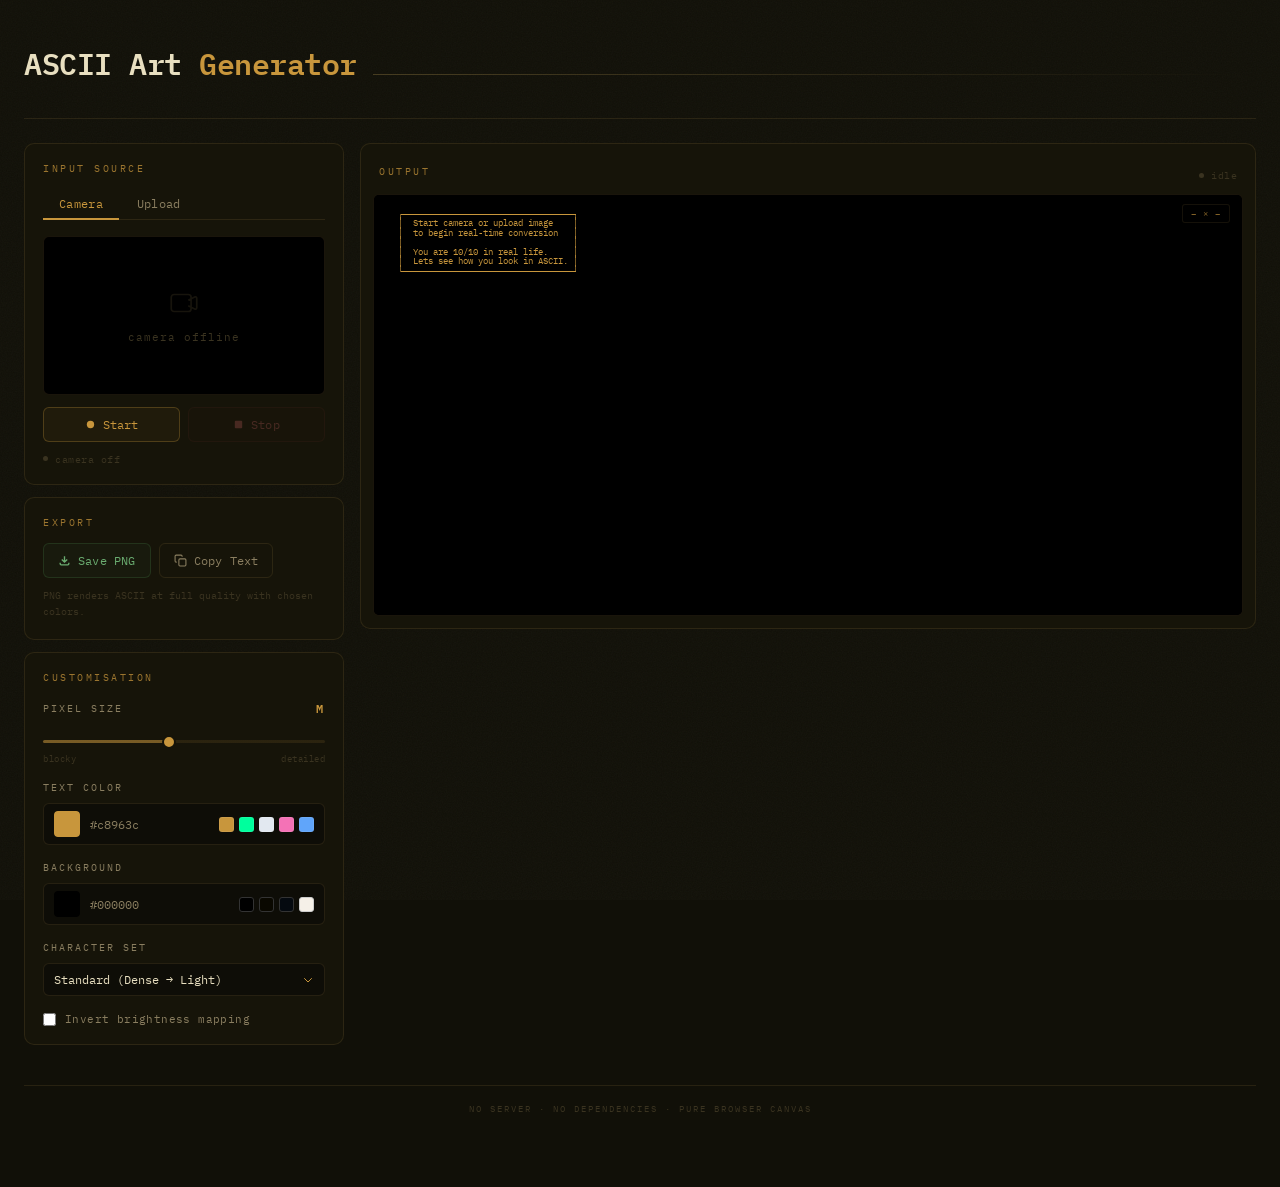
<file: src/index.html>
<!DOCTYPE html>
<html lang="en">

<head>
  <meta charset="UTF-8" />
  <meta name="viewport" content="width=device-width, initial-scale=1.0" />
  <meta name="description" content="Real-time ASCII Art Generator — convert live camera or images in-browser." />
  <title>ASCII Art Generator</title>
  <link rel="stylesheet" href="style.css" />
</head>

<body>
  <div class="app-wrapper">


    <header class="header">
      <h1>ASCII Art <em>Generator</em></h1>
      <div class="header-rule"></div>
    </header>


    <div class="main-grid">


      <div class="left-panel">


        <div class="card reveal">
          <div class="section-title">Input Source</div>

          <div class="tabs">
            <button class="tab-btn active" id="tabCamera" onclick="switchTab('camera')">Camera</button>
            <button class="tab-btn" id="tabUpload" onclick="switchTab('upload')">Upload</button>
          </div>

          <div class="tab-panel active" id="panelCamera">
            <div class="preview-box">
              <video id="video" autoplay playsinline muted></video>
              <div class="preview-placeholder" id="camPlaceholder">
                <svg viewBox="0 0 24 24" fill="none" stroke="currentColor" stroke-width="1.2">
                  <path
                    d="M15 10l4.553-2.277A1 1 0 0121 8.618v6.764a1 1 0 01-1.447.894L15 14M3 8a2 2 0 012-2h10a2 2 0 012 2v8a2 2 0 01-2 2H5a2 2 0 01-2-2V8z" />
                </svg>
                <span>camera offline</span>
              </div>
            </div>

            <div class="source-grid">
              <button class="btn btn-primary" id="startCamBtn" onclick="startCamera()">
                <svg width="11" height="11" viewBox="0 0 24 24" fill="currentColor">
                  <circle cx="12" cy="12" r="8" />
                </svg>
                Start
              </button>
              <button class="btn btn-danger" id="stopCamBtn" onclick="stopCamera()" disabled>
                <svg width="11" height="11" viewBox="0 0 24 24" fill="currentColor">
                  <rect x="4" y="4" width="16" height="16" rx="2" />
                </svg>
                Stop
              </button>
            </div>

            <div class="status-bar">
              <div class="status-dot" id="camDot"></div>
              <span id="camStatus">camera off</span>
            </div>
          </div>


          <div class="tab-panel" id="panelUpload">
            <div id="dropZone" onclick="document.getElementById('fileInput').click()" ondragover="handleDragOver(event)"
              ondragleave="handleDragLeave(event)" ondrop="handleDrop(event)" role="button" tabindex="0">
              <svg width="32" height="32" viewBox="0 0 24 24" fill="none" stroke="rgba(200,150,60,0.45)"
                stroke-width="1.3">
                <path
                  d="M4 16l4.586-4.586a2 2 0 012.828 0L16 16m-2-2l1.586-1.586a2 2 0 012.828 0L20 14M14 8h.01M6 20h12a2 2 0 002-2V6a2 2 0 00-2-2H6a2 2 0 00-2 2v12a2 2 0 002 2z" />
              </svg>
              <p>Click or drag &amp; drop</p>
              <p class="drop-sub">JPG · PNG · GIF · WebP</p>
            </div>
            <input type="file" id="fileInput" accept="image/*" style="display:none" onchange="handleFileInput(event)" />

            <div id="uploadPreviewWrap" style="display:none;">
              <div class="preview-box">
                <img id="uploadPreview" alt="preview" />
              </div>
            </div>
          </div>
        </div>
        <div class="card reveal">
          <div class="section-title">Export</div>
          <div class="action-row">
            <button class="btn btn-success" onclick="downloadImage()">
              <svg width="13" height="13" viewBox="0 0 24 24" fill="none" stroke="currentColor" stroke-width="2.5">
                <path d="M4 16v2a2 2 0 002 2h12a2 2 0 002-2v-2M7 10l5 5 5-5M12 4v11" />
              </svg>
              Save PNG
            </button>
            <button class="btn btn-ghost" onclick="copyToClipboard()">
              <svg width="13" height="13" viewBox="0 0 24 24" fill="none" stroke="currentColor" stroke-width="2">
                <rect x="9" y="9" width="13" height="13" rx="2" />
                <path d="M5 15H4a2 2 0 01-2-2V4a2 2 0 012-2h9a2 2 0 012 2v1" />
              </svg>
              Copy Text
            </button>
          </div>
          <p class="export-note">PNG renders ASCII at full quality with chosen colors.</p>
        </div>

        <div class="card reveal">
          <div class="section-title">Customisation</div>
          <div class="controls-stack">


            <div class="control-item">
              <label>
                Pixel Size
                <span class="val-badge" id="pixelSizeVal">M</span>
              </label>
              <input type="range" id="pixelSize" min="1" max="10" value="5" oninput="onPixelSize(this.value)"
                aria-label="Pixel size (affects detail and character size together)" />
              <div class="slider-hint">
                <span>blocky</span>
                <span>detailed</span>
              </div>
            </div>


            <div class="control-item">
              <label>Text Color</label>
              <div class="color-wrap">
                <input type="color" id="textColor" value="#c8963c" oninput="onColorChange(this.value)" />
                <span class="color-hex" id="colorHex">#c8963c</span>
                <div class="color-swatches">
                  <div class="color-swatch" style="background:#c8963c;" onclick="setColor('#c8963c')" title="Amber">
                  </div>
                  <div class="color-swatch" style="background:#00ff9d;" onclick="setColor('#00ff9d')" title="Green">
                  </div>
                  <div class="color-swatch" style="background:#e2e8f0;" onclick="setColor('#e2e8f0')" title="White">
                  </div>
                  <div class="color-swatch" style="background:#f472b6;" onclick="setColor('#f472b6')" title="Pink">
                  </div>
                  <div class="color-swatch" style="background:#60a5fa;" onclick="setColor('#60a5fa')" title="Blue">
                  </div>
                </div>
              </div>
            </div>


            <div class="control-item">
              <label>Background</label>
              <div class="color-wrap">
                <input type="color" id="bgColor" value="#000000" oninput="onBgChange(this.value)" />
                <span class="color-hex" id="bgHex">#000000</span>
                <div class="color-swatches">
                  <div class="color-swatch" style="background:#000000;border:1px solid #333;" onclick="setBg('#000000')"
                    title="Black"></div>
                  <div class="color-swatch" style="background:#0a0800;border:1px solid #333;" onclick="setBg('#0a0800')"
                    title="Dark Warm"></div>
                  <div class="color-swatch" style="background:#050a10;border:1px solid #333;" onclick="setBg('#050a10')"
                    title="Dark Blue"></div>
                  <div class="color-swatch" style="background:#f5f0e8;border:1px solid #ccc;" onclick="setBg('#f5f0e8')"
                    title="Paper"></div>
                </div>
              </div>
            </div>


            <div class="control-item">
              <label>Character Set</label>
              <select class="charset-select" id="charset" onchange="onCharsetChange()">
                <option value="standard">Standard (Dense → Light)</option>
                <option value="blocks">Block Characters ████▓▒░</option>
                <option value="simple">Simple .:-=+*#@</option>
                <option value="letters">Letters &amp; Numbers</option>
                <option value="binary">Binary 0 and 1</option>
                <option value="custom">Custom…</option>
              </select>
              <input type="text" id="customChars" class="custom-chars-input" placeholder="characters: dark → light" />
            </div>


            <label class="toggle-row">
              <input type="checkbox" id="invertCheck" onchange="renderNow()" />
              Invert brightness mapping
            </label>

          </div>
        </div>




      </div>


      <div class="output-card reveal">
        <div class="output-header">
          <div class="section-title" style="margin-bottom:0;">Output</div>
          <div class="status-bar">
            <div class="status-dot" id="renderDot"></div>
            <span id="renderStatus">idle</span>
          </div>
        </div>

        <div class="output-wrapper">
          <div class="output-badge" id="dimBadge">– × –</div>
          <div id="asciiOutput" role="img" aria-label="ASCII art output" aria-live="polite"></div>
        </div>

        <canvas id="hiddenCanvas" style="display:none;" aria-hidden="true"></canvas>
      </div>

    </div>
    <footer class="footer-line">
      No server · No dependencies · Pure browser canvas
    </footer>

  </div>

  <div id="toast" role="status" aria-live="assertive"></div>
  <script src="app.js"></script>
</body>

</html>
</file>
<file: src/style.css>
@import url('https://fonts.googleapis.com/css2?family=IBM+Plex+Mono:wght@300;400;600&family=IBM+Plex+Sans:wght@300;400;500;600&display=swap');

:root {
  --bg:          #111008;
  --bg-card:     #161409;
  --bg-input:    #0e0d07;
  --bg-hover:    #1c1a0d;

  --border:      rgba(180, 150, 80, 0.14);
  --border-hi:   rgba(180, 150, 80, 0.32);

  --ink:         #e8dfc0;
  --ink-mid:     #8a7e60;
  --ink-dim:     #3a3320;

  --amber:       #c8963c;
  --amber-glow:  rgba(200, 150, 60, 0.12);
  --amber-dim:   rgba(200, 150, 60, 0.06);

  --red:         #b84040;
  --green:       #4a8c50;

  --radius:      10px;
  --font-mono:   'IBM Plex Mono', 'Courier New', monospace;
  --font-sans:   'IBM Plex Sans', system-ui, sans-serif;
}

*, *::before, *::after { box-sizing: border-box; margin: 0; padding: 0; }
html { overflow-x: hidden; }

body {
  background: var(--bg);
  color: var(--ink);
  font-family: var(--font-sans);
  min-height: 100vh;
  -webkit-font-smoothing: antialiased;
}


body::before {
  content: '';
  position: fixed;
  inset: 0;
  background-image: url("data:image/svg+xml,%3Csvg xmlns='http://www.w3.org/2000/svg' width='300' height='300'%3E%3Cfilter id='n'%3E%3CfeTurbulence type='fractalNoise' baseFrequency='0.8' numOctaves='4' stitchTiles='stitch'/%3E%3C/filter%3E%3Crect width='300' height='300' filter='url(%23n)' opacity='0.035'/%3E%3C/svg%3E");
  pointer-events: none;
  z-index: 0;
}

::-webkit-scrollbar { width: 5px; height: 5px; }
::-webkit-scrollbar-track { background: var(--bg); }
::-webkit-scrollbar-thumb { background: var(--ink-dim); border-radius: 3px; }
::-webkit-scrollbar-thumb:hover { background: var(--ink-mid); }

.app-wrapper {
  position: relative;
  z-index: 1;
  max-width: 1440px;
  margin: 0 auto;
  padding: 0 24px 72px;
}

.header {
  padding: 40px 0 32px;
  border-bottom: 1px solid var(--border);
  margin-bottom: 24px;
  display: flex;
  align-items: baseline;
  gap: 16px;
}

.header h1 {
  font-family: var(--font-mono);
  font-size: clamp(1.3rem, 2.8vw, 1.9rem);
  font-weight: 600;
  color: var(--ink);
  letter-spacing: -0.5px;
  white-space: nowrap;
}

.header h1 em {
  font-style: normal;
  color: var(--amber);
}

.header-rule {
  flex: 1;
  height: 1px;
  background: linear-gradient(90deg, var(--border-hi), transparent);
  margin-bottom: 3px;
}

.main-grid {
  display: grid;
  grid-template-columns: 320px 1fr;
  gap: 16px;
  align-items: start;
}

.left-panel {
  display: flex;
  flex-direction: column;
  gap: 12px;
}


.card {
  background: var(--bg-card);
  border: 1px solid var(--border);
  border-radius: var(--radius);
  padding: 18px;
  opacity: 0;
  transform: translateY(12px);
  animation: revealUp 0.4s ease forwards;
  transition: border-color 0.2s;
}
.card:nth-child(1) { animation-delay: 0.05s; }
.card:nth-child(2) { animation-delay: 0.12s; }
.card:nth-child(3) { animation-delay: 0.19s; }
.card:hover { border-color: var(--border-hi); }

@keyframes revealUp {
  to { opacity: 1; transform: translateY(0); }
}

.section-title {
  font-family: var(--font-mono);
  font-size: 0.62rem;
  letter-spacing: 2.5px;
  text-transform: uppercase;
  color: var(--amber);
  margin-bottom: 14px;
  opacity: 0.75;
}


.tabs {
  display: flex;
  border-bottom: 1px solid var(--border);
  margin-bottom: 16px;
  gap: 2px;
}

.tab-btn {
  padding: 7px 16px;
  font-family: var(--font-mono);
  font-size: 0.75rem;
  cursor: pointer;
  border: none;
  background: transparent;
  color: var(--ink-mid);
  border-bottom: 2px solid transparent;
  margin-bottom: -1px;
  transition: color 0.15s, border-color 0.15s;
  letter-spacing: 0.3px;
}
.tab-btn:hover  { color: var(--ink); }
.tab-btn.active { color: var(--amber); border-bottom-color: var(--amber); }

.tab-panel { display: none; }
.tab-panel.active { display: block; animation: fadeIn 0.2s ease; }

@keyframes fadeIn { from { opacity: 0; } to { opacity: 1; } }


.preview-box {
  position: relative;
  width: 100%;
  aspect-ratio: 16/9;
  background: #000;
  border-radius: 6px;
  overflow: hidden;
  border: 1px solid var(--border);
  margin-bottom: 12px;
}
.preview-box video,
.preview-box img#uploadPreview {
  width: 100%; height: 100%; object-fit: cover;
}
.preview-placeholder {
  position: absolute;
  inset: 0;
  display: flex;
  flex-direction: column;
  align-items: center;
  justify-content: center;
  gap: 10px;
  color: var(--ink-dim);
  font-family: var(--font-mono);
  font-size: 0.68rem;
  letter-spacing: 1px;
  pointer-events: none;
}
.preview-placeholder svg { width: 34px; height: 34px; opacity: 0.4; }


.source-grid {
  display: grid;
  grid-template-columns: 1fr 1fr;
  gap: 8px;
  margin-bottom: 10px;
}

.btn {
  display: inline-flex;
  align-items: center;
  justify-content: center;
  gap: 7px;
  padding: 9px 14px;
  border-radius: 6px;
  font-family: var(--font-mono);
  font-size: 0.75rem;
  cursor: pointer;
  border: 1px solid;
  outline: none;
  transition: background 0.15s, color 0.15s, border-color 0.15s, opacity 0.15s;
  white-space: nowrap;
  user-select: none;
  letter-spacing: 0.2px;
}
.btn:active   { transform: translateY(1px); }
.btn:disabled { opacity: 0.28; cursor: not-allowed; }

.btn-primary {
  background: var(--amber-dim);
  color: var(--amber);
  border-color: rgba(200,150,60,0.28);
}
.btn-primary:hover:not(:disabled) {
  background: var(--amber-glow);
  border-color: rgba(200,150,60,0.5);
}

.btn-danger {
  background: rgba(184,64,64,0.06);
  color: #c86060;
  border-color: rgba(184,64,64,0.22);
}
.btn-danger:hover:not(:disabled) {
  background: rgba(184,64,64,0.13);
  border-color: rgba(184,64,64,0.4);
}

.btn-success {
  background: rgba(74,140,80,0.06);
  color: #6aac70;
  border-color: rgba(74,140,80,0.22);
}
.btn-success:hover:not(:disabled) {
  background: rgba(74,140,80,0.13);
  border-color: rgba(74,140,80,0.4);
}

.btn-ghost {
  background: transparent;
  color: var(--ink-mid);
  border-color: var(--border);
}
.btn-ghost:hover:not(:disabled) {
  color: var(--ink);
  border-color: var(--border-hi);
  background: var(--bg-hover);
}

.status-bar {
  display: flex;
  align-items: center;
  gap: 7px;
  font-family: var(--font-mono);
  font-size: 0.65rem;
  color: var(--ink-dim);
  letter-spacing: 0.5px;
  margin-top: 8px;
}

.status-dot {
  width: 5px; height: 5px;
  border-radius: 50%;
  background: var(--ink-dim);
  flex-shrink: 0;
  transition: background 0.3s, box-shadow 0.3s;
}
.status-dot.active {
  background: var(--green);
  box-shadow: 0 0 5px rgba(74,140,80,0.5);
  animation: dotPulse 2.5s ease-in-out infinite;
}
.status-dot.error { background: var(--red); }

@keyframes dotPulse {
  0%,100% { opacity: 1; }
  50%      { opacity: 0.45; }
}

.controls-stack { display: flex; flex-direction: column; gap: 16px; }

.control-item label {
  display: flex;
  align-items: center;
  gap: 6px;
  font-family: var(--font-mono);
  font-size: 0.6rem;
  letter-spacing: 2px;
  text-transform: uppercase;
  color: var(--ink-mid);
  margin-bottom: 9px;
}

.val-badge {
  color: var(--amber);
  font-family: var(--font-mono);
  font-size: 0.72rem;
  font-weight: 600;
  min-width: 36px;
  text-align: right;
  margin-left: auto;
}

.slider-hint {
  display: flex;
  justify-content: space-between;
  font-family: var(--font-mono);
  font-size: 0.58rem;
  color: var(--ink-dim);
  margin-top: 5px;
  letter-spacing: 0.5px;
}

input[type=range] {
  -webkit-appearance: none;
  width: 100%;
  height: 3px;
  border-radius: 2px;
  background: var(--ink-dim);
  outline: none;
  cursor: pointer;
}
input[type=range]::-webkit-slider-thumb {
  -webkit-appearance: none;
  width: 14px; height: 14px;
  border-radius: 50%;
  background: var(--amber);
  cursor: pointer;
  border: 2px solid var(--bg-card);
  transition: transform 0.15s, box-shadow 0.15s;
}
input[type=range]::-webkit-slider-thumb:hover {
  transform: scale(1.2);
  box-shadow: 0 0 0 3px rgba(200,150,60,0.18);
}
input[type=range]::-moz-range-thumb {
  width: 14px; height: 14px;
  border-radius: 50%;
  background: var(--amber);
  border: 2px solid var(--bg-card);
}

.color-wrap {
  display: flex;
  align-items: center;
  gap: 10px;
  background: var(--bg-input);
  border: 1px solid var(--border);
  border-radius: 6px;
  padding: 7px 10px;
  transition: border-color 0.2s;
}
.color-wrap:hover { border-color: var(--border-hi); }

input[type=color] {
  -webkit-appearance: none;
  width: 26px; height: 26px;
  border: none; border-radius: 4px;
  cursor: pointer; background: none; padding: 0;
}
input[type=color]::-webkit-color-swatch-wrapper { padding: 0; }
input[type=color]::-webkit-color-swatch { border: none; border-radius: 3px; }

.color-hex {
  font-family: var(--font-mono);
  font-size: 0.75rem;
  color: var(--ink-mid);
  flex: 1;
}

.color-swatches { display: flex; gap: 5px; }
.color-swatch {
  width: 15px; height: 15px;
  border-radius: 3px;
  cursor: pointer;
  border: 1px solid rgba(255,255,255,0.07);
  transition: transform 0.15s;
}
.color-swatch:hover { transform: scale(1.3); }

.charset-select {
  width: 100%;
  background: var(--bg-input);
  border: 1px solid var(--border);
  border-radius: 6px;
  padding: 8px 30px 8px 10px;
  color: var(--ink);
  font-family: var(--font-mono);
  font-size: 0.75rem;
  cursor: pointer;
  outline: none;
  appearance: none;
  background-image: url("data:image/svg+xml,%3Csvg xmlns='http://www.w3.org/2000/svg' fill='none' viewBox='0 0 24 24' stroke='%23c8963c'%3E%3Cpath stroke-linecap='round' stroke-linejoin='round' stroke-width='2' d='M19 9l-7 7-7-7'/%3E%3C/svg%3E");
  background-repeat: no-repeat;
  background-position: right 10px center;
  background-size: 12px;
  transition: border-color 0.2s;
}
.charset-select:focus { border-color: var(--border-hi); }
.charset-select option { background: #161409; }

.custom-chars-input {
  display: none;
  margin-top: 7px;
  width: 100%;
  background: var(--bg-input);
  border: 1px solid var(--border);
  border-radius: 6px;
  padding: 8px 10px;
  color: var(--ink);
  font-family: var(--font-mono);
  font-size: 0.75rem;
  outline: none;
}
.custom-chars-input:focus { border-color: var(--border-hi); }

.toggle-row {
  display: flex;
  align-items: center;
  gap: 9px;
  font-family: var(--font-mono);
  font-size: 0.7rem;
  color: var(--ink-mid);
  cursor: pointer;
  user-select: none;
  transition: color 0.15s;
  letter-spacing: 0.4px;
}
.toggle-row:hover { color: var(--ink); }
.toggle-row input[type=checkbox] {
  width: 13px; height: 13px;
  accent-color: var(--amber);
  cursor: pointer;
}
#dropZone {
  border: 1px dashed rgba(180,150,80,0.2);
  border-radius: 8px;
  padding: 26px 20px;
  text-align: center;
  cursor: pointer;
  transition: border-color 0.2s, background 0.2s;
  margin-bottom: 12px;
}
#dropZone:hover,
#dropZone.drag-over {
  border-color: rgba(200,150,60,0.45);
  background: var(--amber-dim);
}
#dropZone svg { margin: 0 auto 10px; display: block; }
#dropZone p {
  font-family: var(--font-mono);
  font-size: 0.75rem;
  color: var(--ink-mid);
}
#dropZone .drop-sub {
  font-size: 0.62rem;
  color: var(--ink-dim);
  margin-top: 4px;
  letter-spacing: 1px;
}

.action-row { display: flex; flex-wrap: wrap; gap: 8px; }

.export-note {
  font-family: var(--font-mono);
  font-size: 0.62rem;
  color: var(--ink-dim);
  margin-top: 10px;
  line-height: 1.7;
}

.output-card {
  background: var(--bg-card);
  border: 1px solid var(--border);
  border-radius: var(--radius);
  overflow: hidden;
  opacity: 0;
  transform: translateY(12px);
  animation: revealUp 0.4s ease 0.08s forwards;
  transition: border-color 0.2s;
}
.output-card:hover { border-color: var(--border-hi); }

.output-header {
  padding: 16px 18px 0;
  display: flex;
  align-items: center;
  justify-content: space-between;
  flex-wrap: wrap;
  gap: 10px;
}

.output-wrapper {
  position: relative;
  margin: 12px;
  border-radius: 6px;
  overflow: hidden;
  border: 1px solid var(--border);
  background: #000;
  min-height: 420px;
}

#asciiOutput {
  display: block;
  width: 100%;
  overflow: auto;
  padding: 14px;
  font-family: 'IBM Plex Mono', 'Courier New', monospace;
  font-size: 8px;
  line-height: 1.05;
  white-space: pre;
  letter-spacing: 0;
  color: #c8963c;
  background: #000;
  min-height: 420px;
}
#asciiOutput::-webkit-scrollbar { width: 4px; height: 4px; }
#asciiOutput::-webkit-scrollbar-track { background: #000; }
#asciiOutput::-webkit-scrollbar-thumb { background: #2a1a05; border-radius: 2px; }

.output-badge {
  position: absolute;
  top: 9px; right: 12px;
  background: rgba(0,0,0,0.85);
  border: 1px solid rgba(180,150,80,0.18);
  border-radius: 3px;
  padding: 2px 8px;
  font-family: var(--font-mono);
  font-size: 0.58rem;
  color: var(--amber);
  opacity: 0.65;
  pointer-events: none;
  letter-spacing: 1px;
}

#toast {
  position: fixed;
  bottom: 28px;
  left: 50%;
  transform: translateX(-50%) translateY(80px);
  background: var(--bg-card);
  border: 1px solid var(--border-hi);
  border-radius: 6px;
  padding: 10px 22px;
  font-family: var(--font-mono);
  font-size: 0.72rem;
  color: var(--ink);
  box-shadow: 0 6px 24px rgba(0,0,0,0.55);
  transition: transform 0.35s cubic-bezier(0.34,1.56,0.64,1), opacity 0.25s;
  opacity: 0;
  z-index: 1000;
  white-space: nowrap;
}
#toast.show {
  transform: translateX(-50%) translateY(0);
  opacity: 1;
}

.reveal {
  opacity: 0;
  transform: translateY(14px);
  transition: opacity 0.5s ease, transform 0.5s ease;
}
.reveal.visible { opacity: 1; transform: translateY(0); }

.footer-line {
  text-align: center;
  margin-top: 40px;
  padding-top: 16px;
  border-top: 1px solid var(--border);
  font-family: var(--font-mono);
  font-size: 0.58rem;
  color: var(--ink-dim);
  letter-spacing: 2px;
  text-transform: uppercase;
}
@media (max-width: 900px) {
  .main-grid { grid-template-columns: 1fr; }
}
@media (max-width: 520px) {
  .source-grid { grid-template-columns: 1fr; }
  .action-row  { flex-direction: column; }
  .action-row .btn { justify-content: center; }
  .app-wrapper { padding: 0 14px 60px; }
}
</file>
